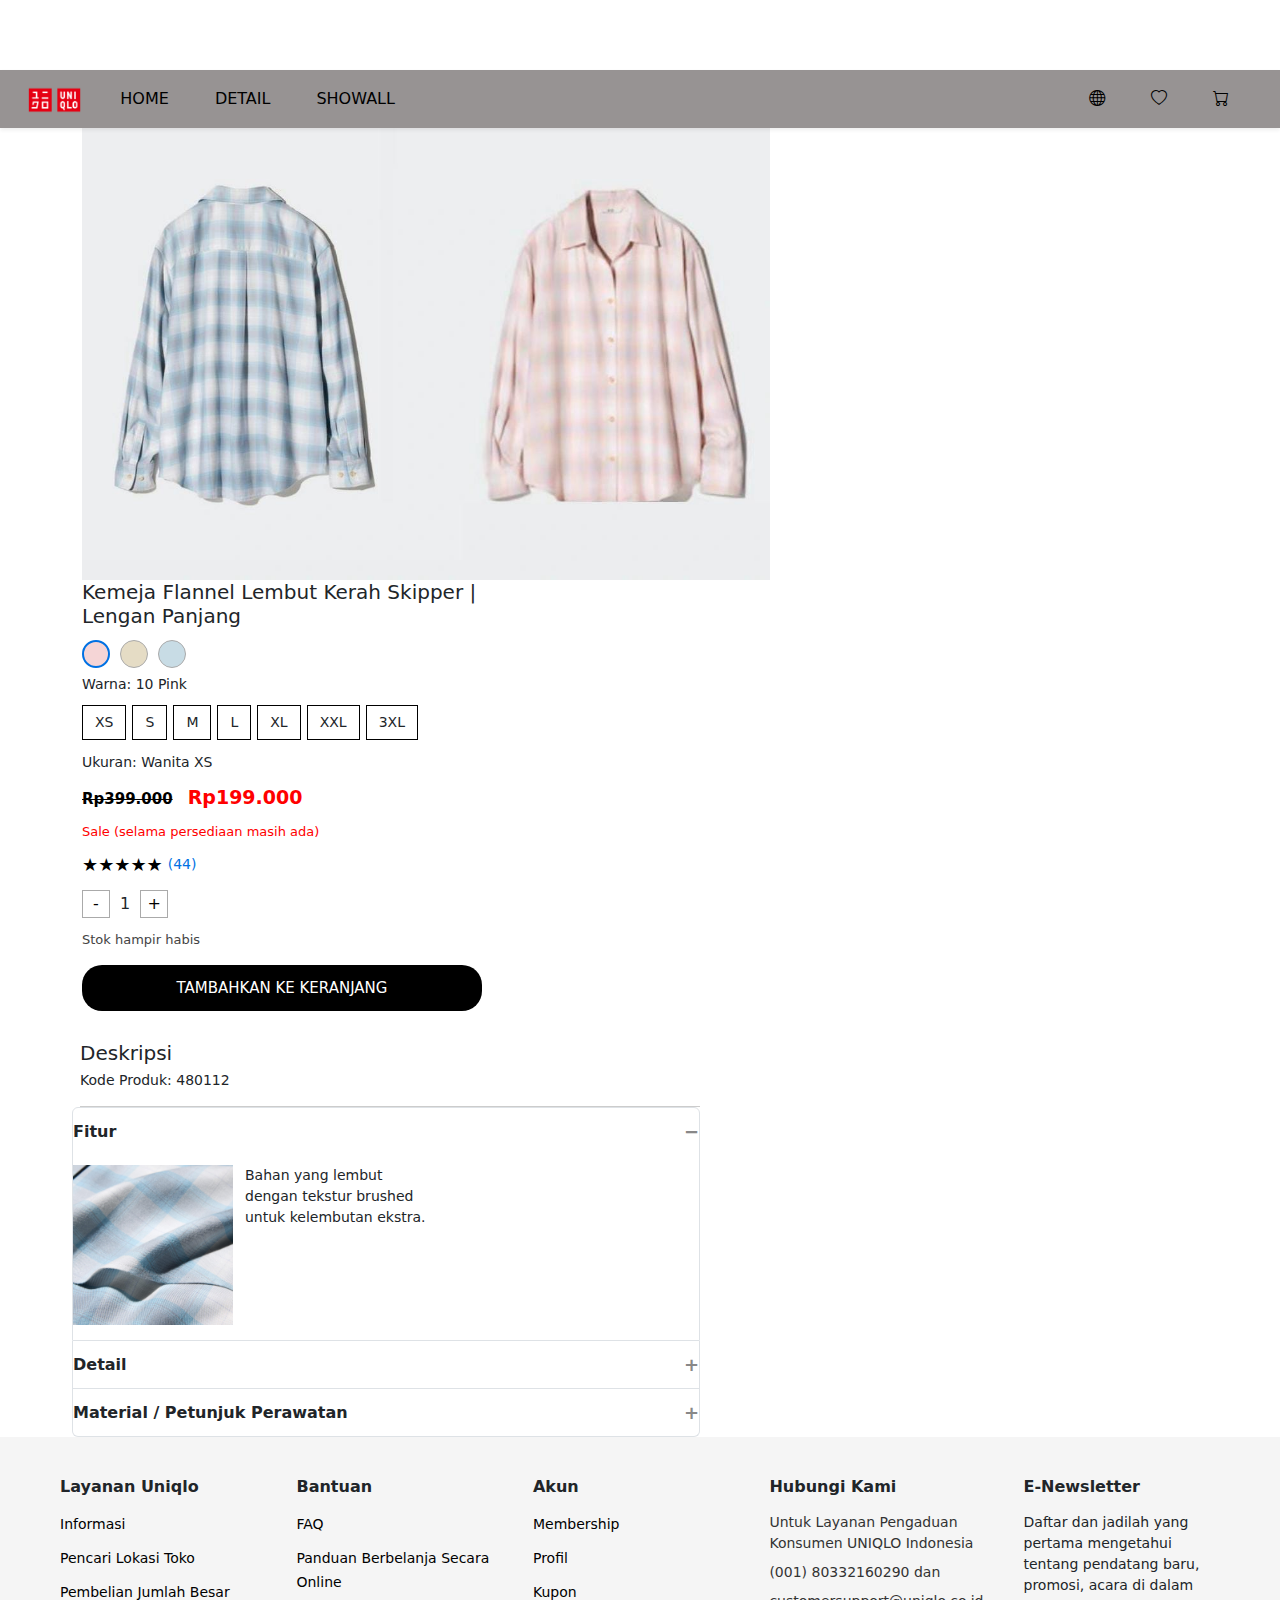
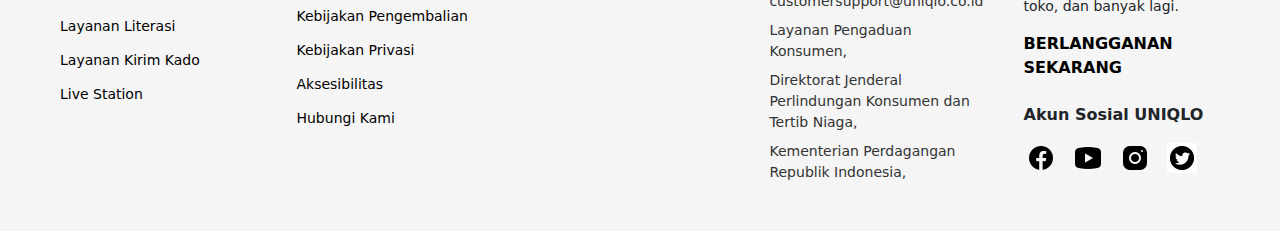
<file: detail.html>
<!DOCTYPE html>
<html lang="en">
<head>
  <meta charset="UTF-8">
  <meta name="viewport" content="width=device-width, initial-scale=1.0">
  <title>Detail</title>
  <link rel="stylesheet" href="./css/style.css">
  <!-- Bootstrap CSS -->
  <link href="https://cdn.jsdelivr.net/npm/bootstrap@5.3.2/dist/css/bootstrap.min.css" rel="stylesheet">
  <!-- Bootstrap Icons -->
  <link href="https://cdn.jsdelivr.net/npm/bootstrap-icons/font/bootstrap-icons.css" rel="stylesheet">
</head>
<body>

<!-- Navbar -->
<nav class="navbar navbar-expand-lg navbar-light shadow-sm">
  <div class="container-fluid">
    <!-- Brand -->
    <a class="navbar-brand ms-3" href="#">
      <img src="foto/logo1.png" alt="UNIQLO">
    </a>
    <button class="navbar-toggler" type="button" data-bs-toggle="collapse" data-bs-target="#navbarNav">
      <span class="navbar-toggler-icon"></span>
    </button>
    <div class="collapse navbar-collapse" id="navbarNav">
      <ul class="navbar-nav">
        <li class="nav-item">
          <a class="nav-link" href="landing.html">Home</a>
        </li>
        <li class="nav-item">
          <a class="nav-link" href="detail.html">Detail</a>
        </li>
        <li class="nav-item">
          <a class="nav-link" href="showall.html">ShowAll</a>
        </li>
      </ul>
      <!-- Menu Kanan -->
      <ul class="navbar-nav ms-auto me-3">
        <li class="nav-item">
          <a class="nav-link" href="#"><i class="bi bi-globe"></i></a>
        </li>
        <li class="nav-item">
          <a class="nav-link" href="#"><i class="bi bi-heart"></i></a>
        </li>
        <li class="nav-item">
          <a class="nav-link" href="#"><i class="bi bi-cart"></i></a>
        </li>
      </ul>
    </div>
  </div>
</nav>

<!-- layout -->
        <div class="container">
    <div class="product-images">
      <img src="foto/detail.jpg" alt="Kemeja 1">
    </div>
    <div class="product-info">
      <h1>Kemeja Flannel Lembut Kerah Skipper | Lengan Panjang</h1>

      <div class="colors">
        <div class="color pink selected"></div>
        <div class="color beige"></div>
        <div class="color blue"></div>
      </div>
      <div class="info-text">Warna: 10 Pink</div>
      <div class="sizes">
        <div class="size">XS</div>
        <div class="size">S</div>
        <div class="size">M</div>
        <div class="size">L</div>
        <div class="size">XL</div>
        <div class="size">XXL</div>
        <div class="size">3XL</div>
      </div>
      <div class="info-text">Ukuran: Wanita XS</div>

      <div class="price">
        <span class="old-price">Rp399.000</span>
        <span class="new-price">Rp199.000</span>
      </div>
      <div class="sale-text">Sale (selama persediaan masih ada)</div>

      <div class="rating">
        <div class="stars">★★★★★</div>
        <div class="reviews">(44)</div>
      </div>

      <div class="counter">
        <button>-</button>
        <span>1</span>
        <button>+</button>
      </div>
      <div class="stock">Stok hampir habis</div>
      <button class="add-to-cart">TAMBAHKAN KE KERANJANG</button>
    </div>
  </div>

  <div class="desc">
    <h2>Deskripsi</h2>
    <div class="kode-produk">Kode Produk: 480112</div>
    <div class="accordion">
      <div class="accordion-item">
        <input type="radio" name="acc" id="fitur" checked>
        <label for="fitur">Fitur</label>
        <div class="content">
          <div class="fitur-content">
            <img src="foto/foto8.jpg" alt="Kain">
            <p>Bahan yang lembut<br>dengan tekstur brushed<br>untuk kelembutan ekstra.</p>
          </div>
        </div>
      </div>

      <div class="accordion-item">
        <input type="radio" name="acc" id="detail">
        <label for="detail">Detail</label>
        <div class="content">
          - Siluet rileks dengan tampilan kerah skipper yang mudah dipadukan.<br>
          - Saku samping pinggul memberikan coverage yang cukup.<br>
          - Berbagai paduan produk mungkin tidak sesuai.<br><br>
          Kode Produk: 480112<br>
          Harap dicatat bahwa produk ini mungkin memiliki ID produk yang 
          berbeda, meskipun itu adalah produk yang serupa.
        </div>
      </div>

      <div class="accordion-item">
        <input type="radio" name="acc" id="material">
        <label for="material">Material / Petunjuk Perawatan</label>
        <div class="content">
          Detail Kain<br>
          33% Akrilik, 24% Lyocell, 22% Viskosa, 21% Kapas<br><br>
          <em>Petunjuk perawatan:</em><br>
          Cuci dengan mesin menggunakan air dingin, jangan gunakan pemutih,<br>
          keringkan dengan suhu rendah, setrika dengan suhu sedang, jangan dry clean.
        </div>
      </div>
    </div>
  </div>


  <!-- footer -->
   <footer>
    <div class="footer-container">
      <div>
        <h3>Layanan Uniqlo</h3>
        <ul>
          <li><a href="#">Informasi</a></li>
          <li><a href="#">Pencari Lokasi Toko</a></li>
          <li><a href="#">Pembelian Jumlah Besar</a></li>
          <li><a href="#">Layanan Literasi</a></li>
          <li><a href="#">Layanan Kirim Kado</a></li>
          <li><a href="#">Live Station</a></li>
        </ul>
      </div>

      <!-- Bantuan -->
      <div>
        <h3>Bantuan</h3>
        <ul>
          <li><a href="#">FAQ</a></li>
          <li><a href="#">Panduan Berbelanja Secara Online</a></li>
          <li><a href="#">Kebijakan Pengembalian</a></li>
          <li><a href="#">Kebijakan Privasi</a></li>
          <li><a href="#">Aksesibilitas</a></li>
          <li><a href="#">Hubungi Kami</a></li>
        </ul>
      </div>

      <!-- Akun -->
      <div>
        <h3>Akun</h3>
        <ul>
          <li><a href="#">Membership</a></li>
          <li><a href="#">Profil</a></li>
          <li><a href="#">Kupon</a></li>
        </ul>
      </div>

      <!-- Hubungi Kami -->
      <div class="contact">
        <h3>Hubungi Kami</h3>
        <p>Untuk Layanan Pengaduan Konsumen UNIQLO Indonesia</p>
        <p>(001) 80332160290 dan</p>
        <p>customersupport@uniqlo.co.id</p>
        <p>Layanan Pengaduan Konsumen,</p>
        <p>Direktorat Jenderal Perlindungan Konsumen dan Tertib Niaga,</p>
        <p>Kementerian Perdagangan Republik Indonesia,</p>
      </div>

      <!-- Newsletter -->
      <div class="newsletter">
        <h3>E-Newsletter</h3>
        <p>Daftar dan jadilah yang pertama mengetahui tentang pendatang baru, promosi, acara di dalam toko, dan banyak lagi.</p>
        <a href="#">BERLANGGANAN SEKARANG</a>

        <h3 style="margin-top: 25px;">Akun Sosial UNIQLO</h3>
        <div class="social-icons">
          <a href="#"><img src="foto/icons8-facebook-logo-30.png"></a>
          <a href="#"><img src="foto/icons8-youtube-logo-30.png"></a>
          <a href="#"><img src="foto/icons8-instagram-logo-30.png"></a>
          <a href="#"><img src="foto/icons8-twitter-logo.gif"></a>
        </div>
      </div>
    </div>
  </footer>

<!-- Bootstrap JS -->
<script src="https://cdn.jsdelivr.net/npm/bootstrap@5.3.2/dist/js/bootstrap.bundle.min.js"></script>

</body>
</html>
</file>
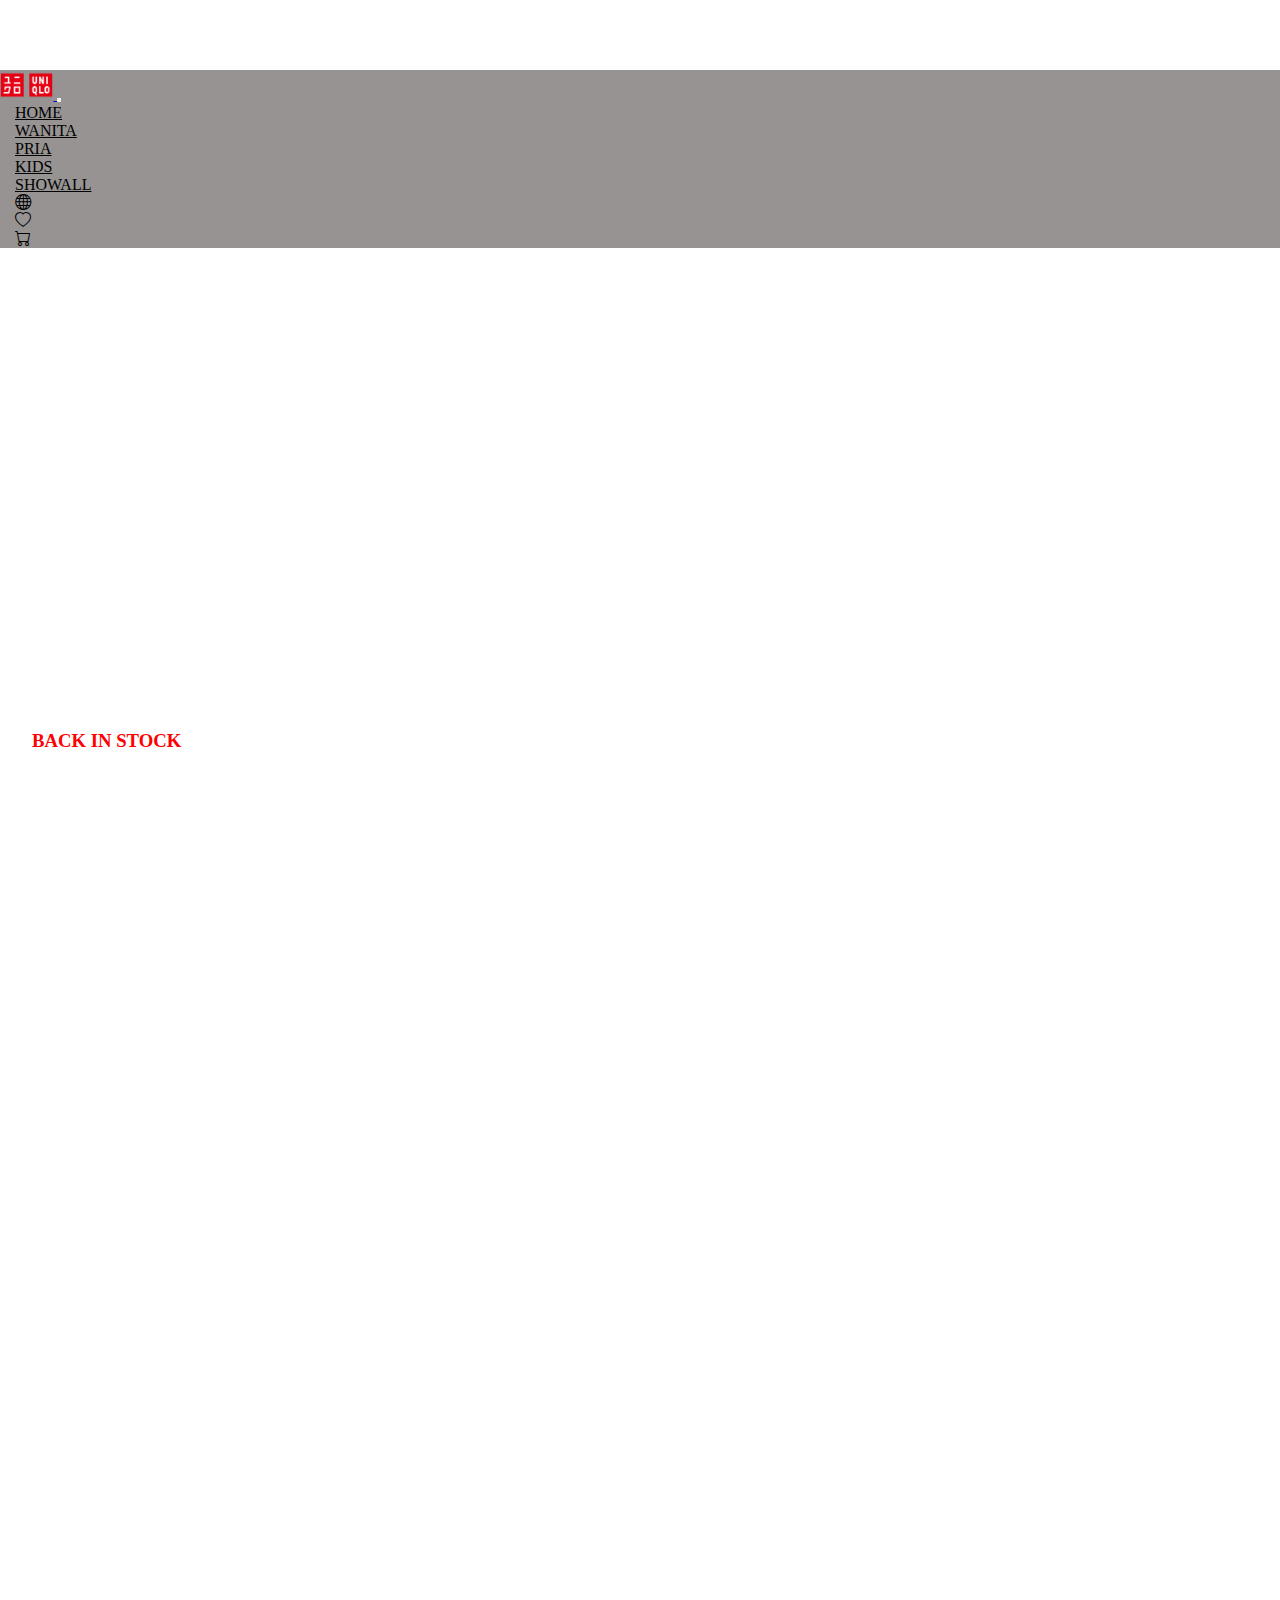
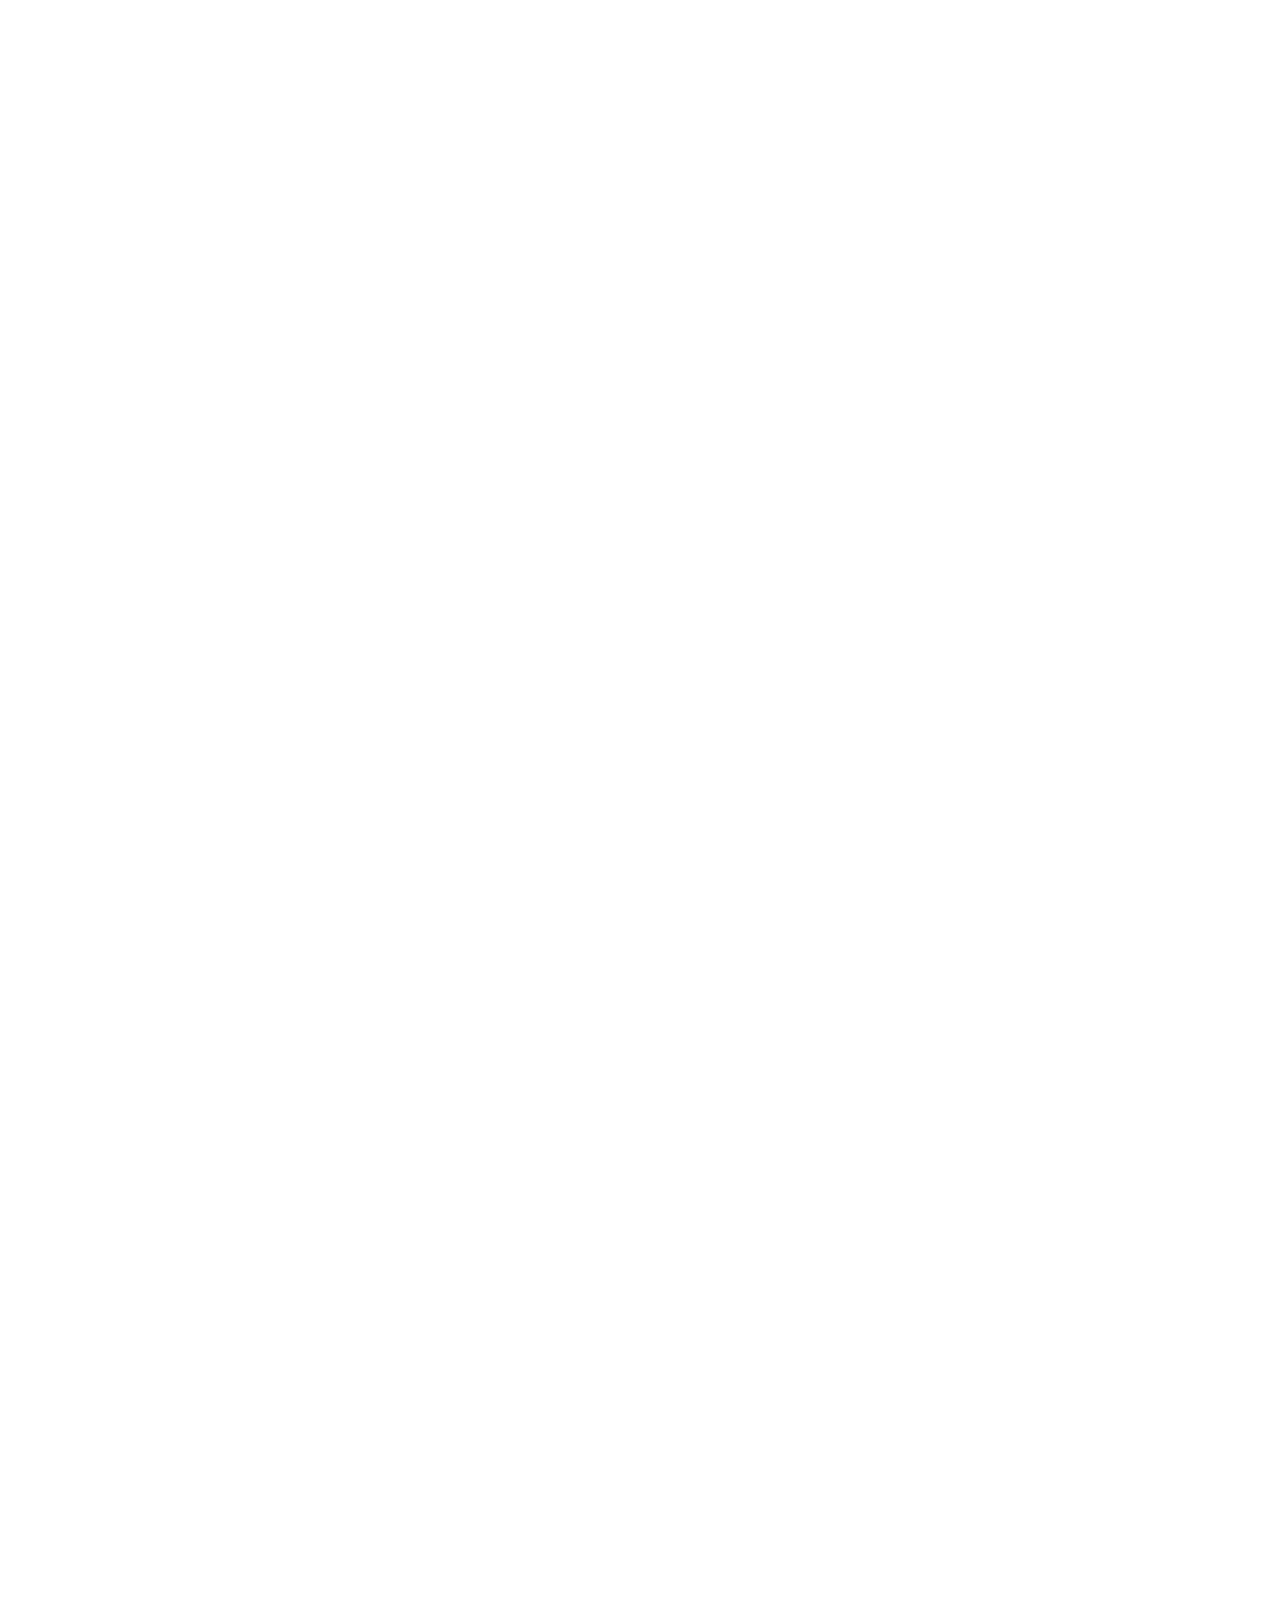
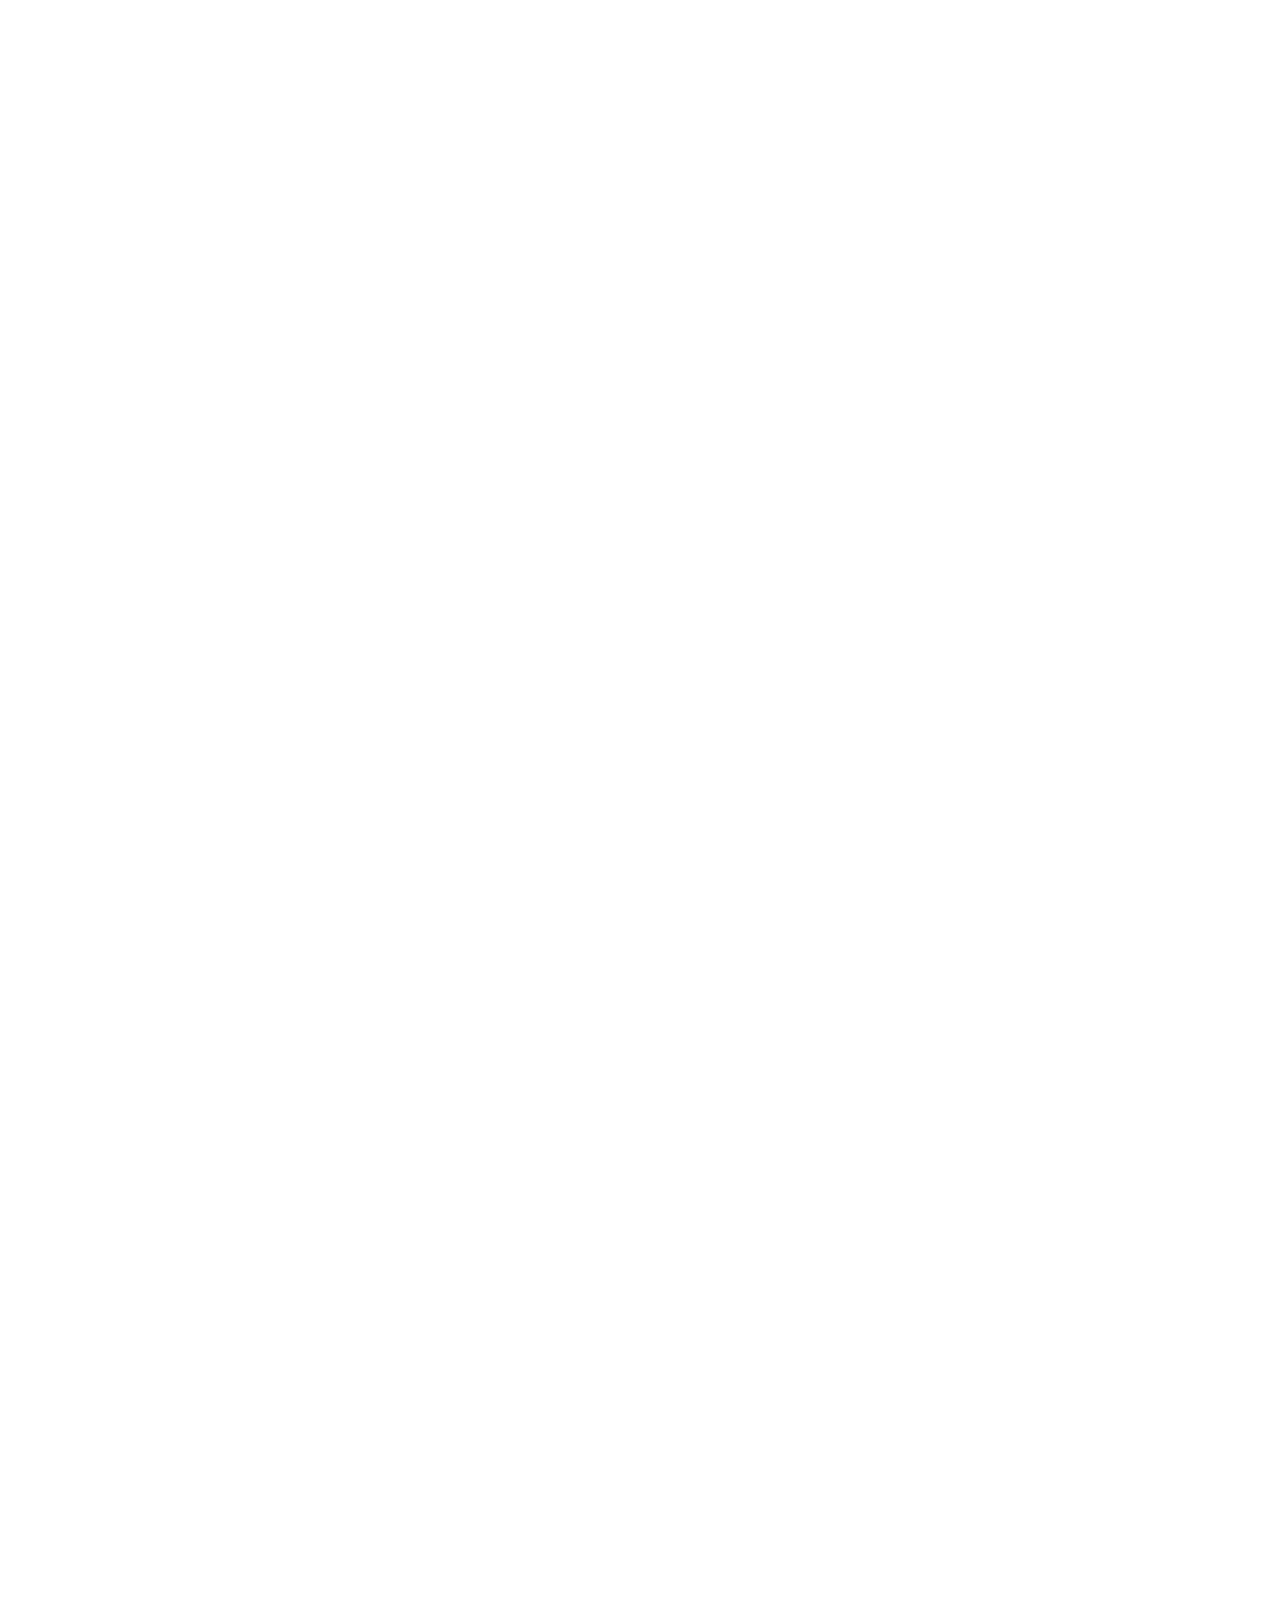
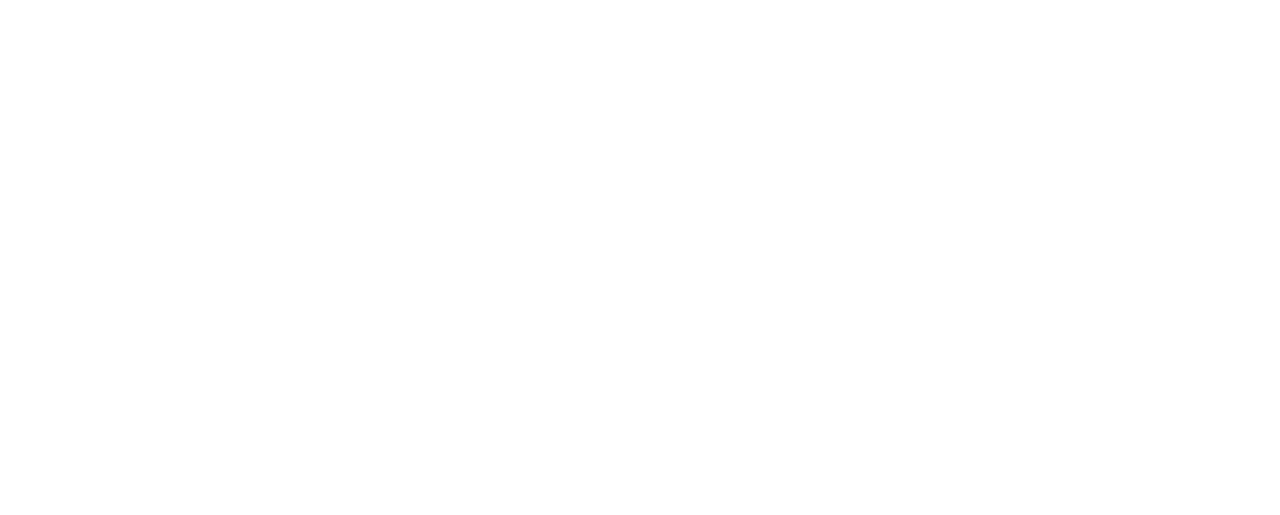
<file: landing.html>
<!DOCTYPE html>
<html lang="en">
<head>
    <meta charset="UTF-8">
    <meta name="viewport" content="width=device-width, initial-scale=1.0">
    <title>Document</title>
    <link href="https://cdn.jsdelivr.net/npm/bootstrap@5.3.8/dist/css/bootstrap.min.css" rel="stylesheet" 
    integrity="sha384-sRIl4kxILFvY47J16cr9ZwB07vP4J8+LH7qKQnuqkuIAvNWLzeN8tE5YBujZqJLB" crossorigin="anonymous">
    <link rel="stylesheet" href="./css/style.css">
    <!-- Bootstrap Icons -->
  <link href="https://cdn.jsdelivr.net/npm/bootstrap-icons/font/bootstrap-icons.css" rel="stylesheet">
  </head>
<body>

  <!-- Navbar -->
<nav class="navbar navbar-expand-lg navbar-light shadow-sm">
  <div class="container-fluid">
    <!-- Brand -->
    <a class="navbar-brand ms-3" href="#">
      <img src="foto/logo1.png" alt="UNIQLO">
    </a>
    <button class="navbar-toggler" type="button" data-bs-toggle="collapse" data-bs-target="#navbarNav">
      <span class="navbar-toggler-icon"></span>
    </button>
    <div class="collapse navbar-collapse" id="navbarNav">
      <ul class="navbar-nav">
        <li class="nav-item">
          <a class="nav-link" href="landing.html">Home</a>
        </li>
        <li class="nav-item">
          <a class="nav-link" href="#">Wanita</a>
        </li>
        <li class="nav-item">
          <a class="nav-link" href="#">Pria</a>
        </li>
        <li class="nav-item">
          <a class="nav-link" href="#">Kids</a>
        </li>
        <li class="nav-item">
          <a class="nav-link" href="showall.html">ShowAll</a>
        </li>
      </ul>

      <!-- Menu Kanan -->
      <ul class="navbar-nav ms-auto me-3">
        <li class="nav-item">
          <a class="nav-link" href="#"><i class="bi bi-globe"></i></a>
        </li>
        <li class="nav-item">
          <a class="nav-link" href="#"><i class="bi bi-heart"></i></a>
        </li>
        <li class="nav-item">
          <a class="nav-link" href="#"><i class="bi bi-cart"></i></a>
        </li>
      </ul>
    </div>
  </div>
</nav>

    <div class="awal">
      <div class="logo">
        <!-- <img src="foto/logo1.png" alt="logo" width="72" height="46"> -->
        <div class="foto-pertama" style="height:150vh; padding-top: 50vh; ">
          <h3 class="judul" style="text-align: left; ">BACK IN STOCK</h3>
          <h5 class="judul" style="text-align: left; ">UNIQLO x ANYA HINDMARCH</h5>
          <h6 class="judul" style="text-align: left; ">Koleksi eksklusif desainer dunia Anya Hindmarch hadir kembali!</h6>
        </div>
      </div>
    </div>

      <div class="foto" style="">
        <div class="foto-awal" style="height:150vh; padding-top: 50vh; ">
          <h3 class="judul" style="text-align: left; ">Jaket Pendek Resliting</h3>
          <h5 class="judul" style="text-align: left; ">Jaket crop yang versatile. Klasik & cocok untuk gaya apapun</h5>
          <h2 class="judul" style="text-align: left; ">Rp699.000</h2>
        </div>
      </div>
      <div class="kotak" style="">
        <div class="foto-kedua" style="height:150vh; padding-top: 50vh; ">
          <h3 class="judul" style="text-align: left; ">Koleksi Pakaian Rajut</h3>
          <h5 class="judul" style="text-align: left; ">Jaket crop yang versatile. Klasik & cocok untuk gaya apapun</h5>
        </div>
      </div>
      <div class="panjang" style="">
        <div class="foto-ketiga" style="height:150vh; padding-top: 50vh; ">
          <h3 class="judul" style="text-align: left; ">Celana Flannel</h3>
          <h5 class="judul" style="text-align: left; ">Flannel lembut dengan pinggang elastis terasa nyaman seharian</h5>
          <h2 class="judul" style="text-align: left; ">Rp299.000</h2>
        </div>
      </div>
      <div class="apa" style="">
        <div class="foto-keempat" style="height:150vh; padding-top: 50vh; ">
          <h3 class="judul" style="text-align: left; ">Koleksi Flannel 2025 Fall/Winter</h3>
          <h5 class="judul" style="text-align: left; ">Same Pattern, Never The Same You </h5>
      <div class="akhir" style=""></div>

<!-- bootstrap js -->
    <script src="https://cdn.jsdelivr.net/npm/bootstrap@5.3.8/dist/js/bootstrap.bundle.min.js" 
    integrity="sha384-FKyoEForCGlyvwx9Hj09JcYn3nv7wiPVlz7YYwJrWVcXK/BmnVDxM+D2scQbITxI" crossorigin="anonymous"></script>
</body>
</html>
</file>
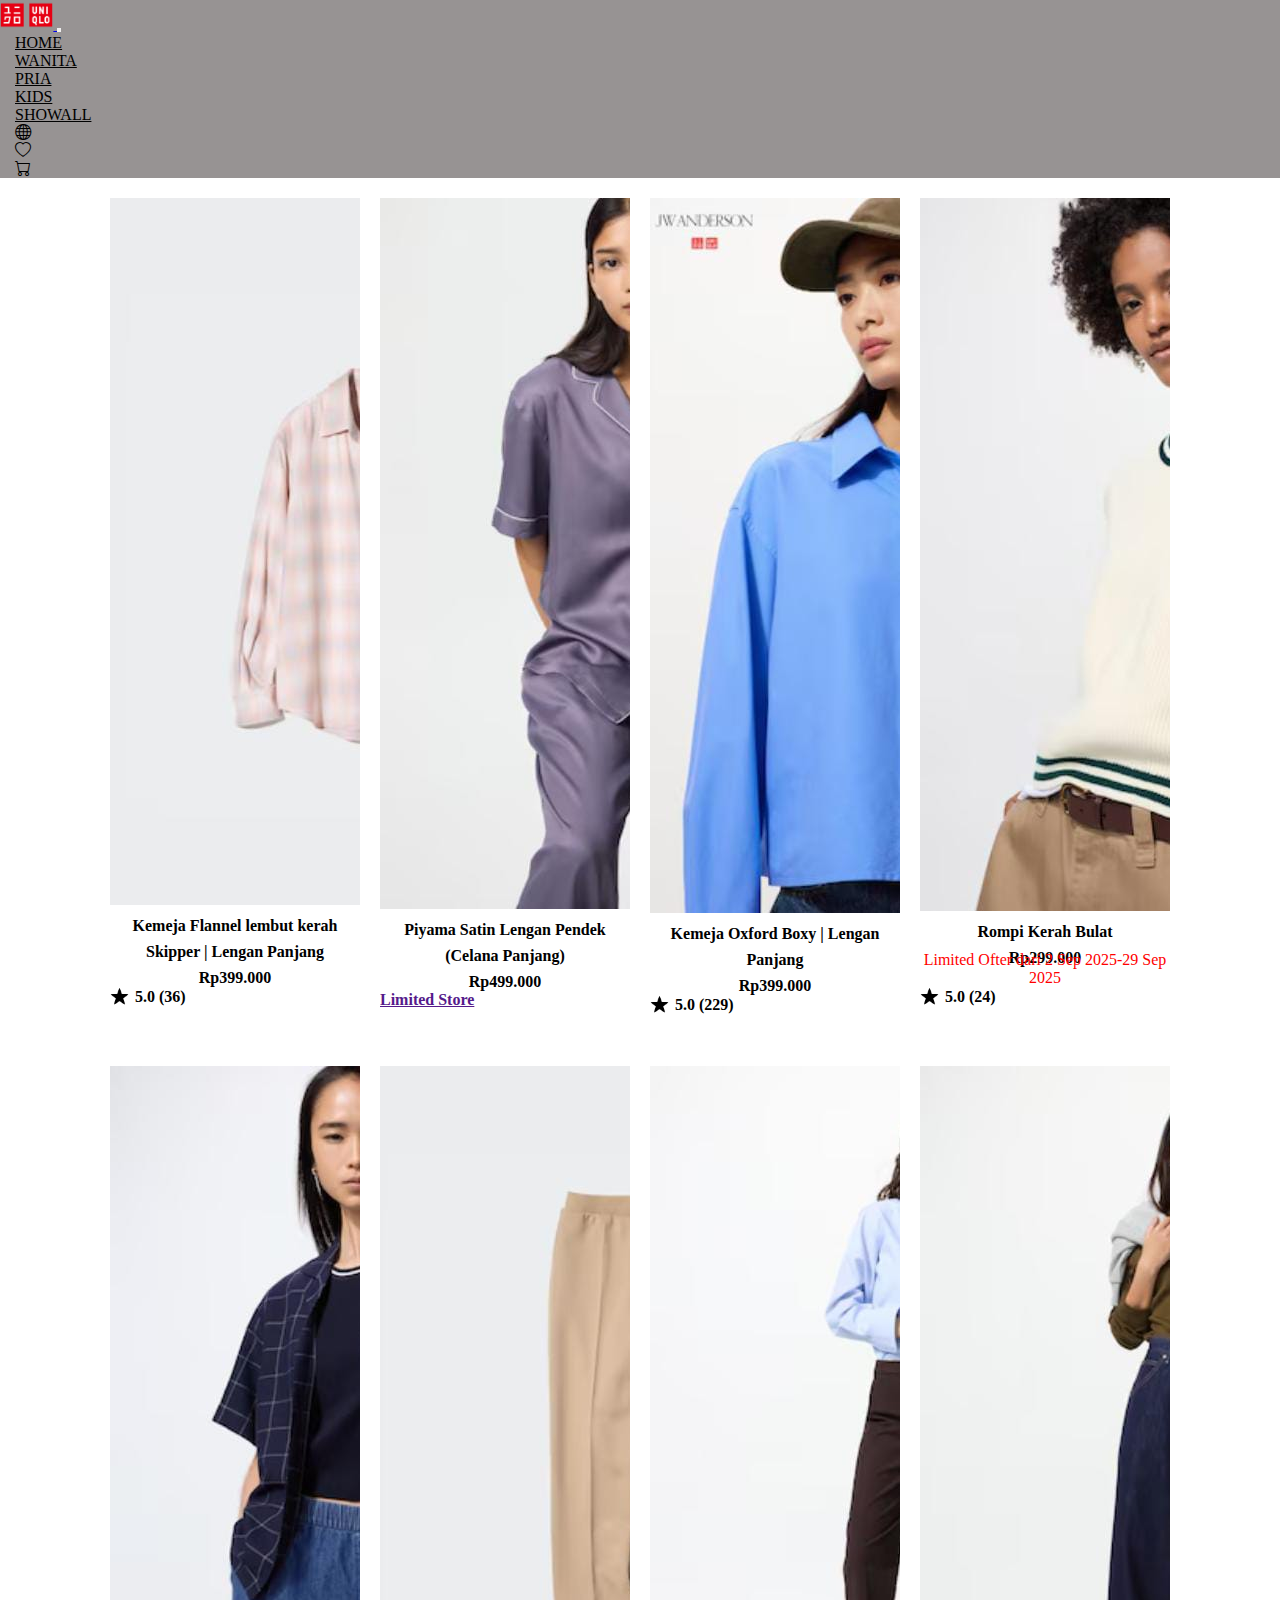
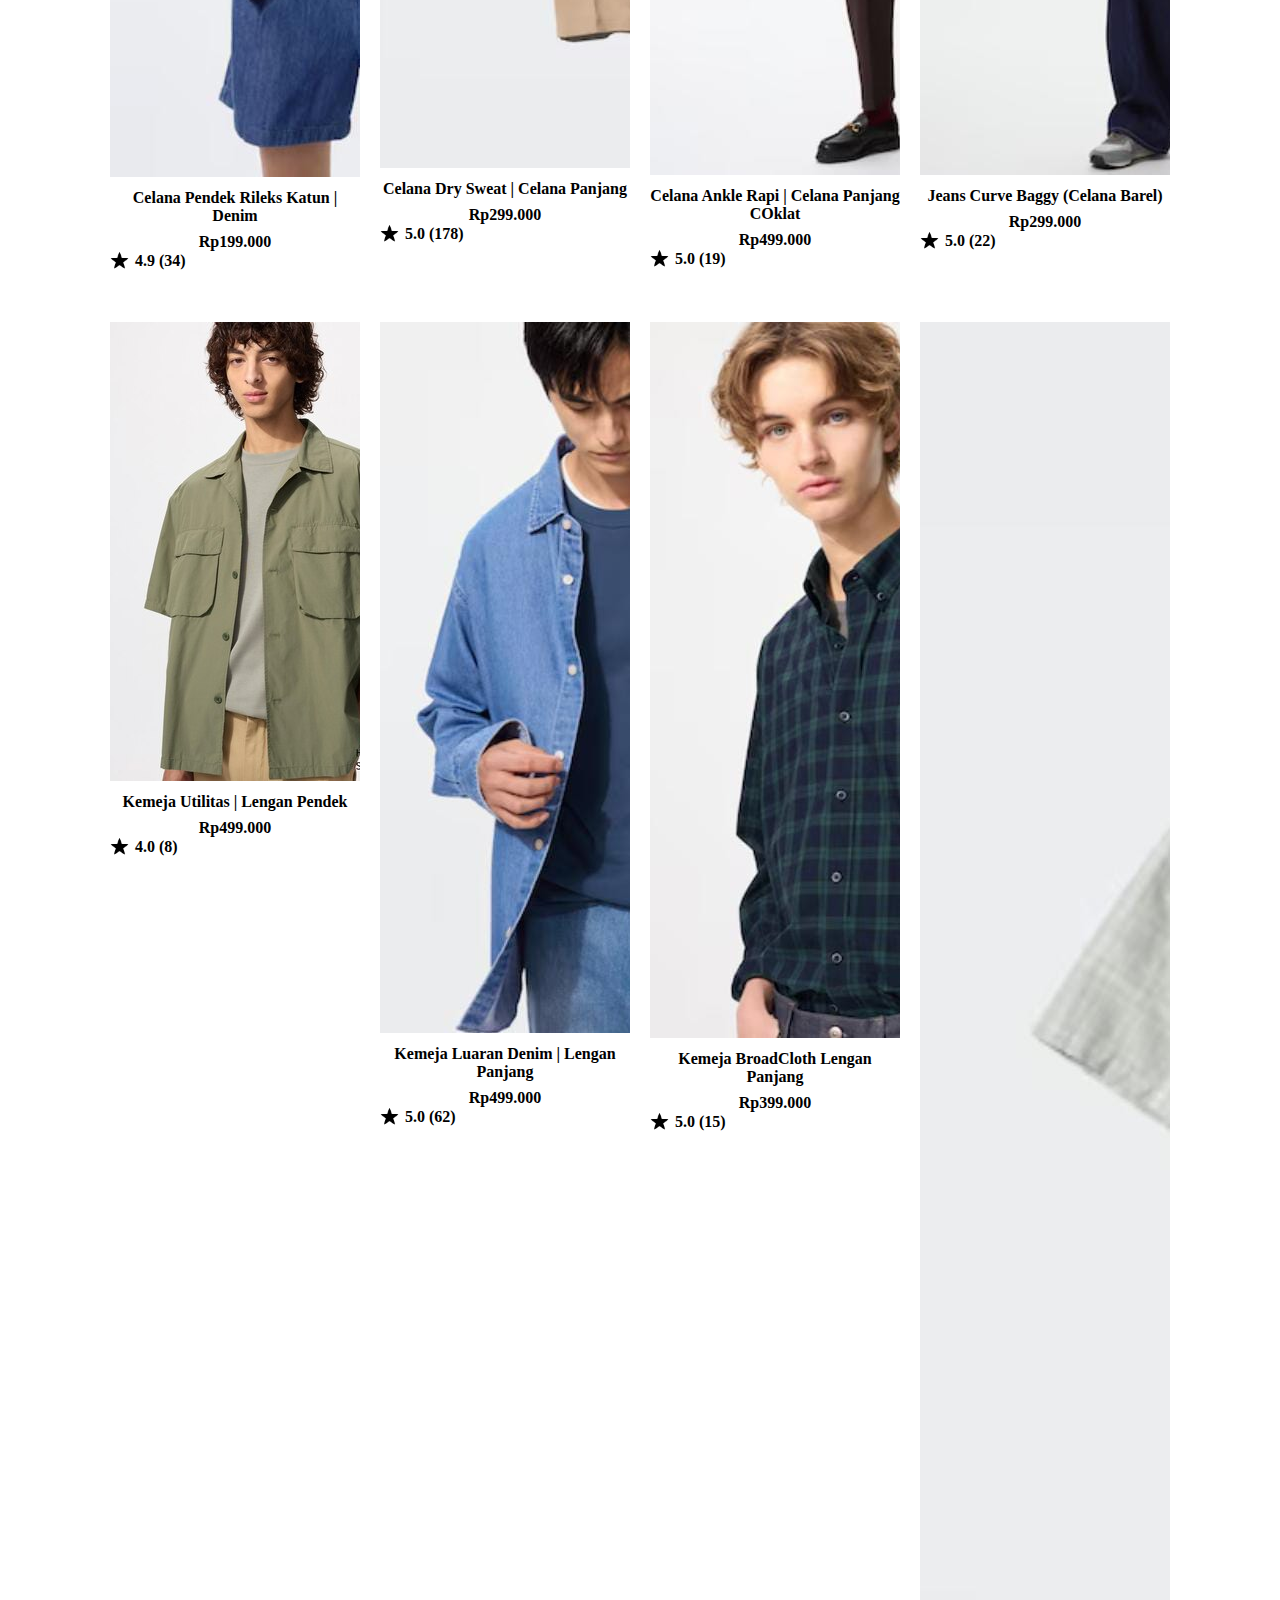
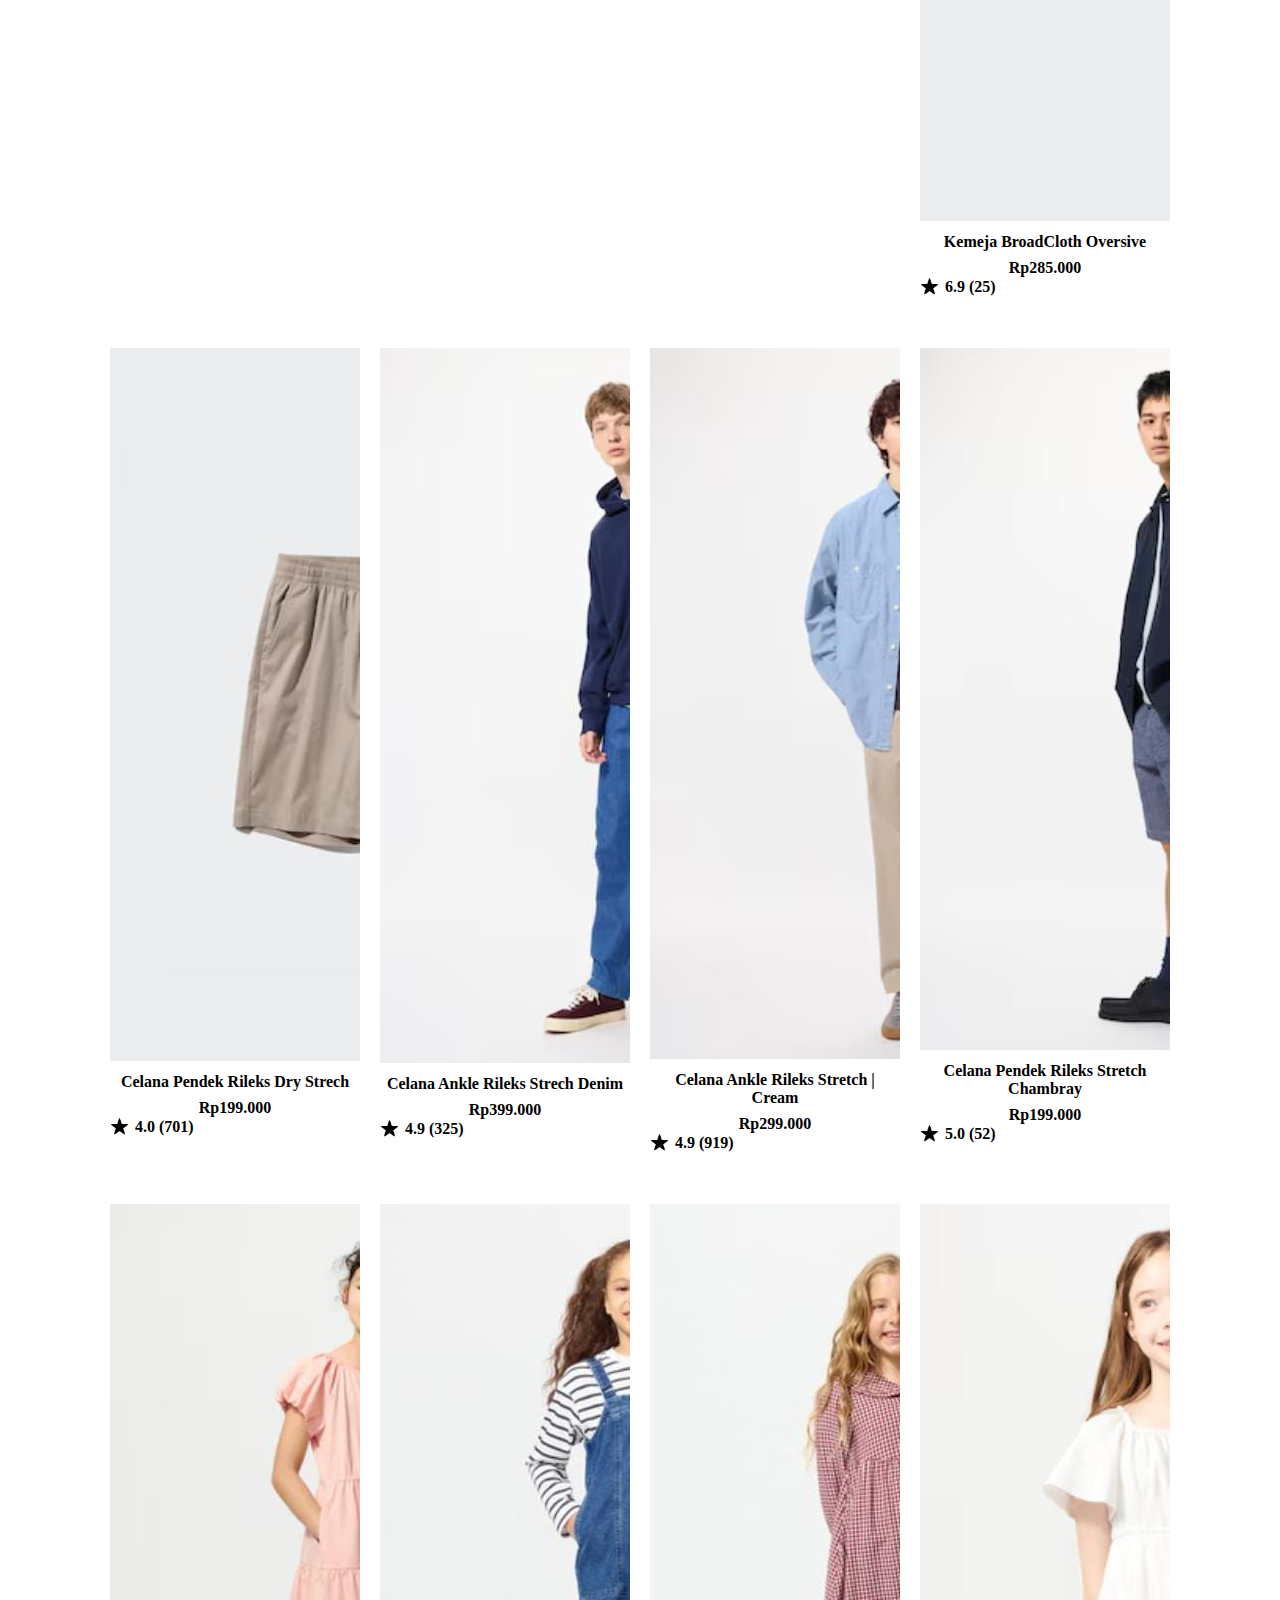
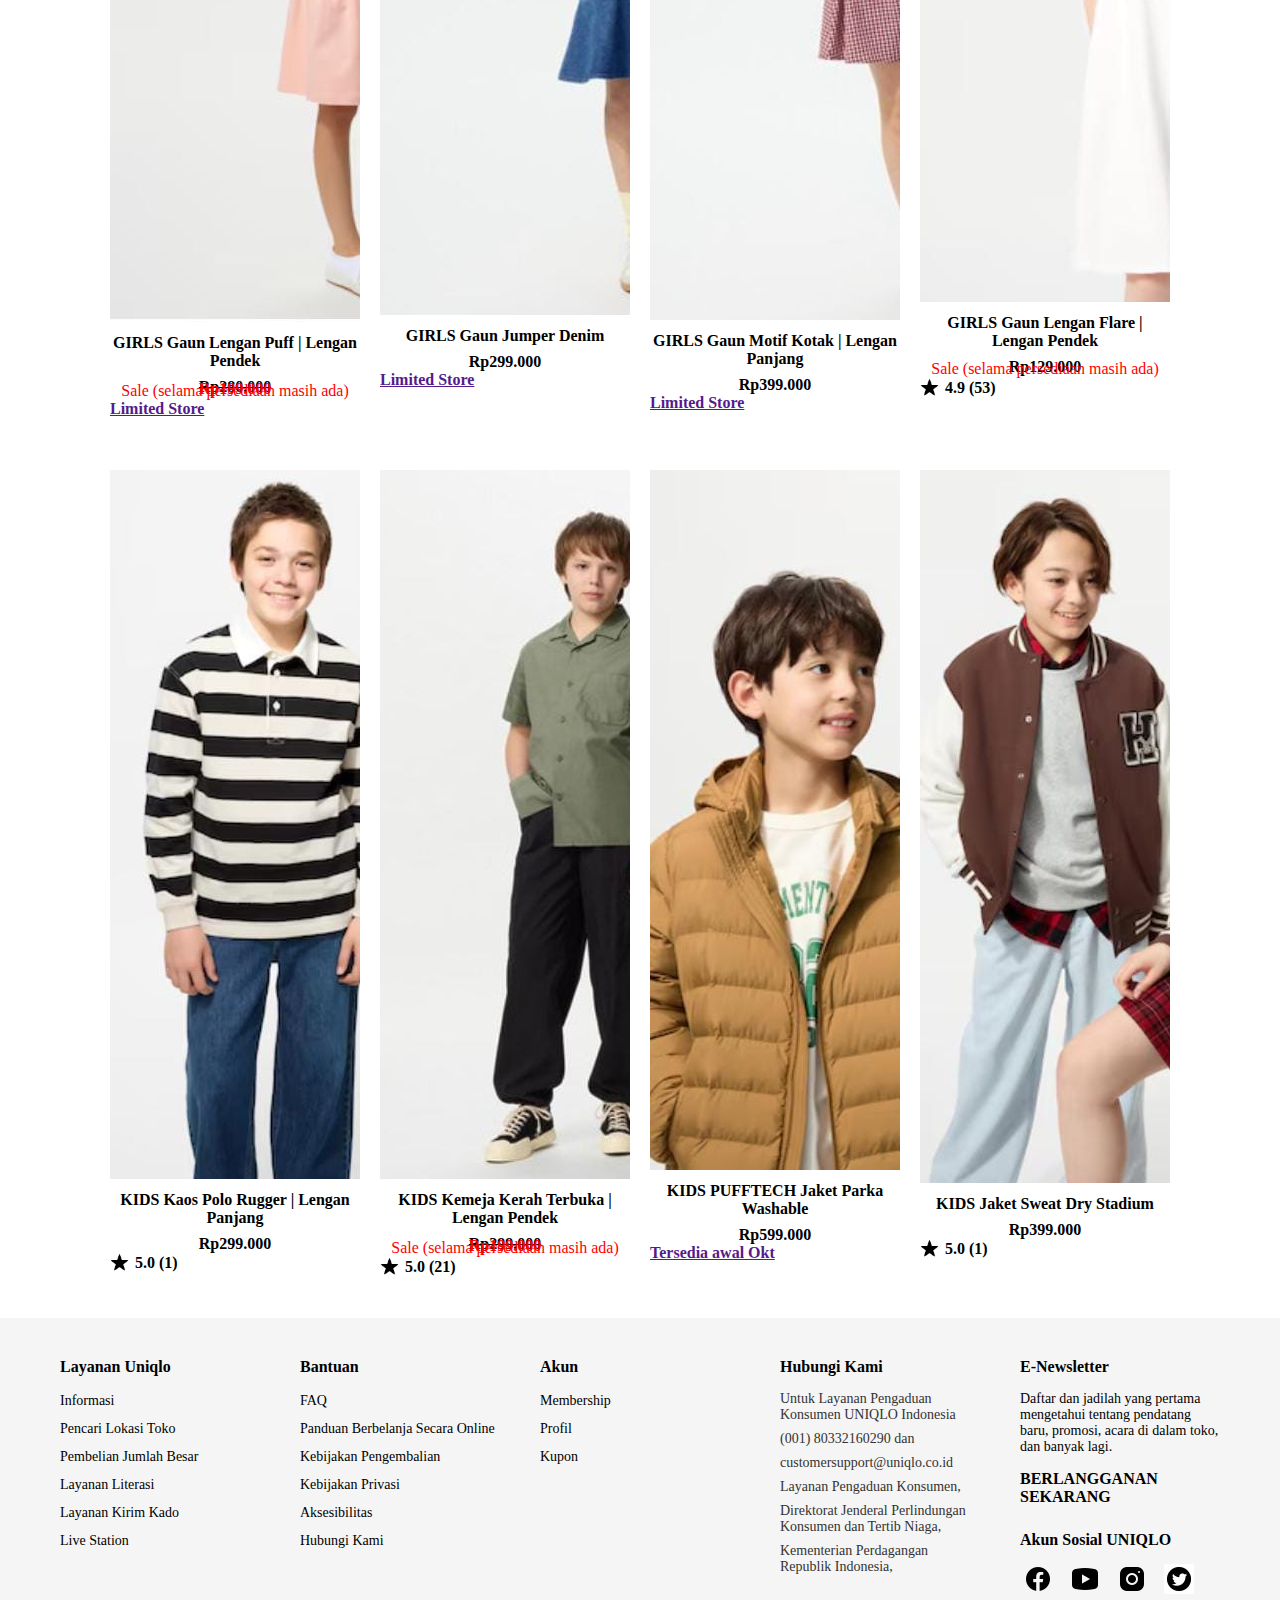
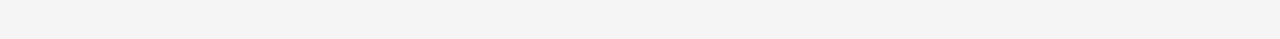
<file: showall.html>
<!DOCTYPE html>
<html lang="en">
<head>
    <meta charset="UTF-8">
    <meta name="viewport" content="width=device-width, initial-scale=1.0">
    <title>Show ShowAll</title>
    <link href="https://cdn.jsdelivr.net/npm/bootstrap@5.3.8/dist/css/bootstrap.min.css" rel="stylesheet" 
    integrity="sha384-sRIl4kxILFvY47J16cr9ZwB07vP4J8+LH7qKQnuqkuIAvNWLzeN8tE5YBujZqJLB" crossorigin="anonymous">
    <link rel="stylesheet" href="./css/showall.css">
    <!-- Bootstrap Icons -->
  <link href="https://cdn.jsdelivr.net/npm/bootstrap-icons/font/bootstrap-icons.css" rel="stylesheet">
</head>
<body>

     <!-- Navbar -->
<nav class="navbar navbar-expand-lg navbar-light shadow-sm">
  <div class="container-fluid">
    <!-- Brand -->
    <a class="navbar-brand ms-3" href="#">
      <img src="foto/logo1.png" alt="UNIQLO">
    </a>
    <button class="navbar-toggler" type="button" data-bs-toggle="collapse" data-bs-target="#navbarNav">
      <span class="navbar-toggler-icon"></span>
    </button>
    <div class="collapse navbar-collapse" id="navbarNav">
      <ul class="navbar-nav">
        <li class="nav-item">
          <a class="nav-link" href="landing.html">Home</a>
        </li>
        <li class="nav-item">
          <a class="nav-link" href="#">Wanita</a>
        </li>
        <li class="nav-item">
          <a class="nav-link" href="#">Pria</a>
        </li>
        <li class="nav-item">
          <a class="nav-link" href="#">Kids</a>
        </li>
        <li class="nav-item">
          <a class="nav-link" href="showall.html">ShowAll</a>
        </li>
      </ul>
      <!-- Menu Kanan -->
      <ul class="navbar-nav ms-auto me-3">
        <li class="nav-item">
          <a class="nav-link" href="#"><i class="bi bi-globe"></i></a>
        </li>
        <li class="nav-item">
          <a class="nav-link" href="#"><i class="bi bi-heart"></i></a>
        </li>
        <li class="nav-item">
          <a class="nav-link" href="#"><i class="bi bi-cart"></i></a>
        </li>
      </ul>
    </div>
  </div>
</nav>

<!-- layout -->
    <div class="card-container">
        <div class="card">
            <img src="foto/piyama2.jpg">
            <div class="card-content">
                <h6>Kemeja Flannel lembut kerah</h6>
                <h6>Skipper | Lengan Panjang</h6>
                <p>Rp399.000</p>
                    <div class="rating">
                        <img src="foto/icons8-star-30.png" alt="" style="width: 19px;">
                        <span>5.0 (36)</span>
                    </div>
            </div>
        </div>

        <div class="card">
            <img src="foto/piyama1.jpg">
            <div class="card-content">
                <h6>Piyama Satin Lengan Pendek</h6>
                <h6>(Celana Panjang)</h6>
                <p>Rp499.000</p>
                <a href="" class="btn">Limited Store</a>
            </div>
        </div>
        <div class="card">
            <img src="foto/kemejaboxy.jpg">
            <div class="card-content">
                <h6>Kemeja Oxford Boxy | Lengan</h6>
                <h6>Panjang</h6>
                <p>Rp399.000</p>
                    <div class="rating">
                        <img src="foto/icons8-star-30.png" alt="" style="width: 19px;">
                        <span>5.0 (229)</span>
                    </div>
            </div>
        </div>
        <div class="card">
            <img src="foto/piyama6.jpg">
            <div class="card-content">
                <h6>Rompi Kerah Bulat</h6>
                <p>Rp299.000</p>
            <div class="warna">
                <p>Limited Ofter dari 2 Sep 2025-29 Sep 2025</p>
            </div>
                    <div class="rating">
                        <img src="foto/icons8-star-30.png" alt="" style="width: 19px;">
                        <span>5.0 (24)</span>
                    </div>
            </div>
        </div>
        <div class="card">
            <img src="foto/celanacwe3.jpg">
            <div class="card-content">
                <h6>Celana Pendek Rileks Katun | Denim</h6>
                <p>Rp199.000</p>
                    <div class="rating">
                        <img src="foto/icons8-star-30.png" alt="" style="width: 19px;">
                        <span>4.9 (34)</span>
                    </div>
            </div>
        </div>
        <div class="card">
            <img src="foto/celanacwe4.jpg">
            <div class="card-content">
                <h6>Celana Dry Sweat | Celana Panjang</h6>
                <p>Rp299.000</p>
                    <div class="rating">
                        <img src="foto/icons8-star-30.png" alt="" style="width: 19px;">
                        <span>5.0 (178)</span>
                    </div>
            </div>
        </div>
        <div class="card">
            <img src="foto/celanacwe2.jpg">
            <div class="card-content">
                 <h6>Celana Ankle Rapi | Celana Panjang COklat</h6>
                <p>Rp499.000</p>
                    <div class="rating">
                        <img src="foto/icons8-star-30.png" alt="" style="width: 19px;">
                        <span>5.0 (19)</span>
                    </div>
            </div>
        </div>
        <div class="card">
            <img src="foto/celanacwe1.jpg">
            <div class="card-content">
                <h6>Jeans Curve Baggy (Celana Barel)</h6>
                <p>Rp299.000</p>
                    <div class="rating">
                        <img src="foto/icons8-star-30.png" alt="" style="width: 19px;">
                        <span>5.0 (22)</span>
                    </div>
            </div>
        </div>                                      
        <div class="card">
            <img src="foto/kemejacowo1.jpg">
            <div class="card-content">
                <h6>Kemeja Utilitas | Lengan Pendek</h6>
                <p>Rp499.000</p>
                    <div class="rating">
                        <img src="foto/icons8-star-30.png" alt="" style="width: 19px;">
                        <span>4.0 (8)</span>
                    </div>
            </div>
        </div>
        <div class="card">
            <img src="foto/kemejacowo3.jpg">
            <div class="card-content">
                <h6>Kemeja Luaran Denim | Lengan Panjang</h6>
                <p>Rp499.000</p>
                    <div class="rating">
                        <img src="foto/icons8-star-30.png" alt="" style="width: 19px;">
                        <span>5.0 (62)</span>
                    </div>
            </div>
        </div>
        <div class="card">
            <img src="foto/kemejacowo4.jpg">
            <div class="card-content">
                <h6>Kemeja BroadCloth Lengan Panjang</h6>
                <p>Rp399.000</p>
                    <div class="rating">
                        <img src="foto/icons8-star-30.png" alt="" style="width: 19px;">
                        <span>5.0 (15)</span>
                    </div>
            </div>
        </div>
        <div class="card">
            <img src="foto/kemejacowo2.jpg">
            <div class="card-content">
                <h6>Kemeja BroadCloth Oversive</h6>
                <p>Rp285.000</p>
                    <div class="rating">
                        <img src="foto/icons8-star-30.png" alt="" style="width: 19px;">
                        <span>6.9 (25)</span>
                    </div>
            </div>
        </div>
        <div class="card">
            <img src="foto/celanacwo2.jpg">
            <div class="card-content">
                <h6>Celana Pendek Rileks Dry Strech</h6>
                <p>Rp199.000</p>
                    <div class="rating">
                        <img src="foto/icons8-star-30.png" alt="" style="width: 19px;">
                        <span>4.0 (701)</span>
                    </div>
            </div>
        </div>
        <div class="card">
            <img src="foto/celanacwo1.jpg">
            <div class="card-content">
                <h6>Celana Ankle Rileks Strech Denim</h6>
                <p>Rp399.000</p>
                    <div class="rating">
                        <img src="foto/icons8-star-30.png" alt="" style="width: 19px;">
                        <span>4.9 (325)</span>
                    </div>
            </div>
        </div>
        <div class="card">
            <img src="foto/celanacwo3.jpg">
            <div class="card-content">
                <h6>Celana Ankle Rileks Stretch | Cream</h6>
                <p>Rp299.000</p>
                    <div class="rating">
                        <img src="foto/icons8-star-30.png" alt="" style="width: 19px;">
                        <span>4.9 (919)</span>
                    </div>
            </div>
        </div>
        <div class="card">
            <img src="foto/celanacwo4.jpg">
            <div class="card-content">
                <h6>Celana Pendek Rileks Stretch Chambray</h6>
                <p>Rp199.000</p>
                    <div class="rating">
                        <img src="foto/icons8-star-30.png" alt="" style="width: 19px;">
                        <span>5.0 (52)</span>
                    </div>
            </div>
        </div>
        <div class="card">
            <img src="foto/dress3.jpg">
            <div class="card-content">
                <h6>GIRLS Gaun Lengan Puff | Lengan Pendek</h6>
            <div class="merah">   
                <p>Rp280.000</p>
            </div>
                <div class="mrh">
                <p>Rp199.000</p>
            </div>
            <div class="warna">
                <p>Sale (selama persediaan masih ada)</p>
            </div>
                <a href="" class="btn">Limited Store</a>
            </div>
        </div>
        <div class="card">
            <img src="foto/dress2.jpg">
            <div class="card-content">
                <h6>GIRLS Gaun Jumper Denim</h6>
                <p>Rp299.000</p>
                <a href="" class="btn">Limited Store</a>
            </div>
        </div>
        <div class="card">
            <img src="foto/dress1.jpg">
            <div class="card-content">
                <h6>GIRLS Gaun Motif Kotak | Lengan Panjang</h6>
                <p>Rp399.000</p>
                <a href="" class="btn">Limited Store</a>
            </div>
        </div>
        <div class="card">
            <img src="foto/dress4.jpg">
            <div class="card-content">
                <h6>GIRLS Gaun Lengan Flare | Lengan Pendek</h6>
                <p>Rp129.000</p>
            <div class="warna">
                <p>Sale (selama persediaan masih ada)</p>
            </div>
                    <div class="rating">
                        <img src="foto/icons8-star-30.png" alt="" style="width: 19px;">
                        <span>4.9 (53)</span>
                    </div>
            </div>
        </div>
        <div class="card">
            <img src="foto/kids1.jpg">
            <div class="card-content">
                <h6>KIDS Kaos Polo Rugger | Lengan Panjang</h6>
                <p>Rp299.000</p>
                    <div class="rating">
                        <img src="foto/icons8-star-30.png" alt="" style="width: 19px;">
                        <span>5.0 (1)</span>
                    </div>
            </div>
        </div>
        <div class="card">
            <img src="foto/kids2.jpg">
            <div class="card-content">
                <h6>KIDS Kemeja Kerah Terbuka | Lengan Pendek</h6>
            <div class="merah">   
                <p>Rp299.000</p>
            </div>
            <div class="mrh">
                <p>Rp199.000</p>
            </div>
            <div class="warna">
                <p>Sale (selama persediaan masih ada)</p>
            </div>
                    <div class="rating">
                        <img src="foto/icons8-star-30.png" alt="" style="width: 19px;">
                        <span>5.0 (21)</span>
                    </div>
            </div>
        </div>
        <div class="card">
            <img src="foto/kids3.jpg">
            <div class="card-content">
                <h6>KIDS PUFFTECH Jaket Parka Washable</h6>
                <p>Rp599.000</p>
                <a href="" class="btn">Tersedia awal Okt</a>
            </div>
        </div>
        <div class="card">
            <img src="foto/kids4.jpg">
            <div class="card-content">
                <h6>KIDS Jaket Sweat Dry Stadium</h6>
                <p>Rp399.000</p>
                    <div class="rating">
                        <img src="foto/icons8-star-30.png" alt="" style="width: 19px;">
                        <span>5.0 (1)</span>
                    </div>
            </div>
        </div>
    </div>

   <!-- footer -->
   <footer>
    <div class="footer-container">
      <!-- Layanan Uniqlo -->
      <div>
        <h3>Layanan Uniqlo</h3>
        <ul>
          <li><a href="#">Informasi</a></li>
          <li><a href="#">Pencari Lokasi Toko</a></li>
          <li><a href="#">Pembelian Jumlah Besar</a></li>
          <li><a href="#">Layanan Literasi</a></li>
          <li><a href="#">Layanan Kirim Kado</a></li>
          <li><a href="#">Live Station</a></li>
        </ul>
      </div>

      <!-- Bantuan -->
      <div>
        <h3>Bantuan</h3>
        <ul>
          <li><a href="#">FAQ</a></li>
          <li><a href="#">Panduan Berbelanja Secara Online</a></li>
          <li><a href="#">Kebijakan Pengembalian</a></li>
          <li><a href="#">Kebijakan Privasi</a></li>
          <li><a href="#">Aksesibilitas</a></li>
          <li><a href="#">Hubungi Kami</a></li>
        </ul>
      </div>

      <!-- Akun -->
      <div>
        <h3>Akun</h3>
        <ul>
          <li><a href="#">Membership</a></li>
          <li><a href="#">Profil</a></li>
          <li><a href="#">Kupon</a></li>
        </ul>
      </div>

      <!-- Hubungi Kami -->
      <div class="contact">
        <h3>Hubungi Kami</h3>
        <p>Untuk Layanan Pengaduan Konsumen UNIQLO Indonesia</p>
        <p>(001) 80332160290 dan</p>
        <p>customersupport@uniqlo.co.id</p>
        <p>Layanan Pengaduan Konsumen,</p>
        <p>Direktorat Jenderal Perlindungan Konsumen dan Tertib Niaga,</p>
        <p>Kementerian Perdagangan Republik Indonesia,</p>
      </div>

      <!-- Newsletter -->
      <div class="newsletter">
        <h3>E-Newsletter</h3>
        <p>Daftar dan jadilah yang pertama mengetahui tentang pendatang baru, promosi, acara di dalam toko, dan banyak lagi.</p>
        <a href="#">BERLANGGANAN SEKARANG</a>

        <h3 style="margin-top: 25px;">Akun Sosial UNIQLO</h3>
        <div class="social-icons">
          <a href="#"><img src="foto/icons8-facebook-logo-30.png"></a>
          <a href="#"><img src="foto/icons8-youtube-logo-30.png"></a>
          <a href="#"><img src="foto/icons8-instagram-logo-30.png"></a>
          <a href="#"><img src="foto/icons8-twitter-logo.gif"></a>
        </div>
      </div>
    </div>
  </footer>


    <script src="https://cdn.jsdelivr.net/npm/bootstrap@5.3.8/dist/js/bootstrap.bundle.min.js" 
    integrity="sha384-FKyoEForCGlyvwx9Hj09JcYn3nv7wiPVlz7YYwJrWVcXK/BmnVDxM+D2scQbITxI" crossorigin="anonymous"></script>
</body>
</html>
</file>
<file: css/style.css>
*, html {
    padding: 0;
    margin: 0;
    box-sizing: border-box;
}
body {
      margin: 0;
      padding-top: 70px; /* kasih ruang sesuai tinggi navbar */
      background-color: #fff;
    }
    .navbar {
      background-color: #979393 !important; /* warna abu sesuai contoh */
    }
    .navbar-nav .nav-link {
      font-weight: 500;
      text-transform: uppercase;
      color: #000 !important;
      margin: 0 15px;
    }
    .navbar-nav .nav-link:hover {
      color: #000;
      border-bottom: 1px solid #000;
    }
    .navbar-brand img {
      height: 30px;
    }
/* layout 1*/
.awal {
      position: relative;
      width: 100%;
      height: 100vh;
      background: url('https://im.uniqlo.com/global-cms/spa/reseec6836e0517160da749e4f7a083fd9cfr.jpg') no-repeat center/cover;
    }
.awal h3{
    color: rgb(255, 0, 0);
}
.awal h5{
    color: white;
    font-family: Arial, Helvetica, sans-serif;
}
.awal h2{
    font-weight: bold;
    color: white;
    margin-top: -2rem;
}
.awal h6{
    color: white;
    margin-top: -1rem;
}
.foto{
    position: relative;
    width: 100%;
    height: 100vh;
    background: url('https://im.uniqlo.com/global-cms/spa/resb65ee92f69932ae564e0eb36458481c1fr.jpg') no-repeat center/cover;
}
.foto h3{
    color: white;
}
.foto h5{
    color: white;
    font-family: Arial, Helvetica, sans-serif;
}
.foto h2{
    font-weight: bold;
    color: white;
    margin-top: -2rem;
}
.judul{
    margin: 2rem;
}
.kotak{
    position: relative;
    width: 100%;
    height: 100vh;
    background: url('https://im.uniqlo.com/global-cms/spa/resb50f0dfeb2122b2f5e66e7f310b41432fr.jpg') no-repeat center/cover;
}
.kotak h3{
    color: white;
}
.kotak h5{
    color: white;
    font-family: Arial, Helvetica, sans-serif;
}
.kotak h2{
    font-weight: bold;
    color: white;
    margin-top: -2rem;
}
.panjang{
    position: relative;
    width: 100%;
    height: 100vh;
    background: url('https://im.uniqlo.com/global-cms/spa/res93f7e2e1217823b2d9e1fb366ae342c0fr.jpg') no-repeat center/cover;
}
.panjang h3{
    color: white;
}
.panjang h5{
    color: white;
    font-family: Arial, Helvetica, sans-serif;
}
.panjang h2{
    font-weight: bold;
    color: white;
    margin-top: -2rem;
}
.apa{
    position: relative;
    width: 100%;
    height: 100vh;
    background: url('https://im.uniqlo.com/global-cms/spa/res0ad45cd22ede4bb7843accc62b43a8c9fr.jpg') no-repeat center/cover;
}
.apa h3{
    color: white;
}
.apa h5{
    color: white;
    font-family: Arial, Helvetica, sans-serif;
    margin-top: -1rem;

}
.akhir{
    position: relative;
    width: 100%;
    height: 100vh;
    background: url('https://im.uniqlo.com/global-cms/spa/resfbb3fb2d5a11f6c39bc5ff33d5ea2faffr.jpg') no-repeat center/cover;
}
/* layout 2 */
.container-fluid{ 
    font-weight: bold;
}
.card-container{
    display: flex;
    justify-content: center;
    flex-wrap: wrap;
    margin-top: 70px;
}
.card{
    width: 250px;
    background-color: #ffffff;                              
    overflow: hidden;
    margin: 10px;
    height: 33rem;
}
.card-container .card:hover{
      transform: translateY(-5px);
      box-shadow: 0 5px 10px rgba(0, 0, 0, 0.12);
}
.card-content{
    font-weight: bold;
    margin-bottom: 2rem;
}
.card-content h6{
  font-size:medium;
  text-align: center;
}
.card-content p{
  text-align: center;
  margin-top: -0,5rem;
}
.card h5{
    font-weight: normal;
    margin: 8px 0;
}
.card h6 {
    margin: 8px 0;
}
.warna p{
    color: red;
    font-weight: normal;
    margin-top: -1rem;
}
.merah p{
    text-decoration: line-through;
}
.mrh p{
    color: red;
    font-weight: bold;
    margin-top: -1rem;
}
.card a{
    margin-top: -1rem;
}
.card-content {
    margin-bottom: 2rem;
}
.rating {
    display: flex;
    align-items: center;
    gap: 6px;
    margin-left: 1rem;
}
/* layout 3 */
.product-images img {
      width: 43rem;
    }
.product-info {
    max-width: 400px;
}
    .product-info h1 {
      font-size: 20px;
      margin-bottom: 12px;
    }
    .colors {
      display: flex;
      gap: 10px;
      margin-bottom: 6px;
    }
    .color {
      width: 28px;
      height: 28px;
      border-radius: 50%;
      border: 1px solid #aaa;
    }
    .pink { background: #f5d5d6; }
    .beige { background: #e5dcc5; }
    .blue { background: #c8dce5; }
    .selected { border: 2px solid #0071e3; }

    .info-text {
      font-size: 14px;
      margin-bottom: 10px;
    }
    .sizes {
      display: flex;
      flex-wrap: wrap;
      gap: 6px;
      margin-bottom: 12px;
    }
    .size {
      border: 1px solid #000;
      padding: 6px 12px;
      font-size: 14px;
    }
    .price {
      margin: 10px 0;
    }
    .old-price {
      text-decoration: line-through;
      color: #000000;
      font-size: 15px;
      font-weight: bold;
    }
    .new-price {
      color: red;
      font-weight: bold;
      font-size: 19px;
      margin-left: 10px;
    }
    .sale-text {
      color: red;
      font-size: 13px;
    }
    .rating {
      display: flex;
      align-items: center;
      gap: 5px;
      margin: 10px 0;
    }
    .stars {
      color: black;
      font-size: 18px;
    }
    .reviews {
      color: #0071e3;
      font-size: 14px;
    }
    .counter {
      display: flex;
      align-items: center;
      gap: 10px;
      margin: 12px 0;
    }
    .counter button {
      width: 28px;
      height: 28px;
      border: 1px solid #aaa;
      background: #fff;
      font-size: 16px;
    }
    .counter span {
      font-size: 16px;
    }
    .stock {
      font-size: 13px;
      color: #444;
      margin-bottom: 15px;
    }
    .add-to-cart {
      background: black;
      color: white;
      border: none;
      padding: 12px 20px;
      font-size: 15px;
      cursor: pointer;
      width: 100%;
      border-radius: 20px;
    }
    .desc {
      margin-top: 30px;
      max-width: 700px;
    }

    .desc h2 {
      font-size: 20px;
      margin-bottom: 5px;
      margin-left: 5rem;
    }
    .kode-produk {
      font-size: 14px;
      margin-bottom: 15px;
      margin-left: 5rem;
    }
    .accordion {
      border-top: 1px solid #ccc;
      margin-left: 5rem;
    }
    .accordion-item {
      border-bottom: 1px solid #ccc;
      margin-left: -0.5rem;
    }
    .accordion input {
      display: none;
    }
    .accordion label {
      display: flex;
      justify-content: space-between;
      align-items: center;
      font-weight: bold;
      font-size: 16px;
      padding: 10px 0;
      cursor: pointer;
    }
    .accordion label::after {
      content: "+";
      font-size: 18px;
      color: #888;
    }
    .accordion input:checked + label::after {
      content: "−";
    }
    .accordion .content {
      display: none;
      padding: 10px 0 15px 0;
      font-size: 14px;
      line-height: 1.5;
    }
    .accordion input:checked + label + .content {
      display: block;
    }
    .fitur-content {
      display: flex;
      gap: 12px;
      align-items: flex-start;
    }
    .fitur-content img {
      width: 160px;
      height: auto;
    }
    .fitur-content p {
      margin: 0;
    }

/* footer */
footer {
      background: #f5f5f5;
      padding: 40px 60px;
    }

    .footer-container {
      display: grid;
      grid-template-columns: repeat(5, 1fr);
      gap: 40px;
    }

    .footer-container h3 {
      font-size: 16px;
      margin-bottom: 15px;
      font-weight: bold;
    }

    .footer-container ul {
      list-style: none;
      padding: 0;
      margin: 0;
    }

    .footer-container ul li {
      margin-bottom: 10px;
    }

    .footer-container ul li a {
      text-decoration: none;
      color: #000;
      font-size: 14px;
    }

    .footer-container ul li a:hover {
      text-decoration: underline;
    }
    .contact p {
      font-size: 14px;
      margin: 8px 0;
      color: #333;
    }
    .newsletter p {
      font-size: 14px;
      margin-bottom: 15px;
    }

    .newsletter a {
      font-weight: bold;
      text-decoration: none;
      color: #000;
    }

    .newsletter a:hover {
      text-decoration: underline;
    }
    .social-icons {
      display: flex;
      gap: 12px;
      margin-top: 10px;
    }

    .social-icons a {
      display: inline-block;
      width: 35px;
      height: 35px;
      text-align: center;
      line-height: 35px;
      border-radius: 5px;
      font-size: 18px;
      text-decoration: none;
    }

    .social-icons a:hover {
      background: #ffffff;
    }

    /* Responsive */
    @media (max-width: 900px) {
      .footer-container {
        grid-template-columns: repeat(2, 1fr);
      }
    }

    @media (max-width: 600px) {
      .footer-container {
        grid-template-columns: 1fr;
      }
    }
</file>
<file: css/showall.css>
*, html {
    padding: 0;
    margin: 0;
    box-sizing: border-box;
}
body {
    background-color: rgb(255, 255, 255);
}
.navbar {
      background-color: #979393;
    }
    .navbar-nav {
      margin: auto;
      margin-right: -2rem;
    }
    .navbar-nav .nav-link {
      font-weight: 500;
      text-transform: uppercase;
      color: #000000 !important;
      margin: 0 15px;
    }
    .navbar-brand img {
      height: 30px;
    }
.container-fluid{ 
    font-weight: bold;
}
.card-container{
    display: flex;
    justify-content: center;
    flex-wrap: wrap;
    margin-top: 10px;
}
.card{
    width: 250px;
    background-color: #ffffff;                              
    overflow: hidden;
    margin: 10px;
}
.card-container .card:hover{
      transform: translateY(-5px);
      box-shadow: 0 5px 10px rgba(0, 0, 0, 0.12);

}
.card-content{
    font-weight: bold;
    margin-bottom: 2rem;
}
.card-content h6{
  font-size:medium;
  text-align: center;
}
.card-content p{
  text-align: center;
  margin-top: -0,5rem;
}
.card h5{
    font-weight: normal;
    margin: 8px 0;
}
.card h6 {
    margin: 8px 0;
}
.warna p{
    color: red;
    font-weight: normal;
    margin-top: -1rem;
}
.merah p{
    text-decoration: line-through;
}
.mrh p{
    color: red;
    font-weight: bold;
    margin-top: -1rem;
}
.card a{
    margin-top: -1rem;
}
/* .card-content {
    margin-bottom: 2rem;
} */
.rating {
    display: flex;
    align-items: center;
    gap: 6px;
}

/* footer */
footer {
      background: #f5f5f5;
      padding: 40px 60px;
    }

    .footer-container {
      display: grid;
      grid-template-columns: repeat(5, 1fr);
      gap: 40px;
    }

    .footer-container h3 {
      font-size: 16px;
      margin-bottom: 15px;
      font-weight: bold;
    }

    .footer-container ul {
      list-style: none;
      padding: 0;
      margin: 0;
    }

    .footer-container ul li {
      margin-bottom: 10px;
    }

    .footer-container ul li a {
      text-decoration: none;
      color: #000;
      font-size: 14px;
    }

    .footer-container ul li a:hover {
      text-decoration: underline;
    }

    /* Kontak */
    .contact p {
      font-size: 14px;
      margin: 8px 0;
      color: #333;
    }

    /* Newsletter */
    .newsletter p {
      font-size: 14px;
      margin-bottom: 15px;
    }

    .newsletter a {
      font-weight: bold;
      text-decoration: none;
      color: #000;
    }

    .newsletter a:hover {
      text-decoration: underline;
    }

    /* Social media */
    .social-icons {
      display: flex;
      gap: 12px;
      margin-top: 10px;
    }

    .social-icons a {
      display: inline-block;
      width: 35px;
      height: 35px;
      text-align: center;
      line-height: 35px;
      border-radius: 5px;
      font-size: 18px;
      text-decoration: none;
    }

    .social-icons a:hover {
      background: #ffffff;
    }

    /* Responsive */
    @media (max-width: 900px) {
      .footer-container {
        grid-template-columns: repeat(2, 1fr);
      }
    }

    @media (max-width: 600px) {
      .footer-container {
        grid-template-columns: 1fr;
      }
    }
</file>
